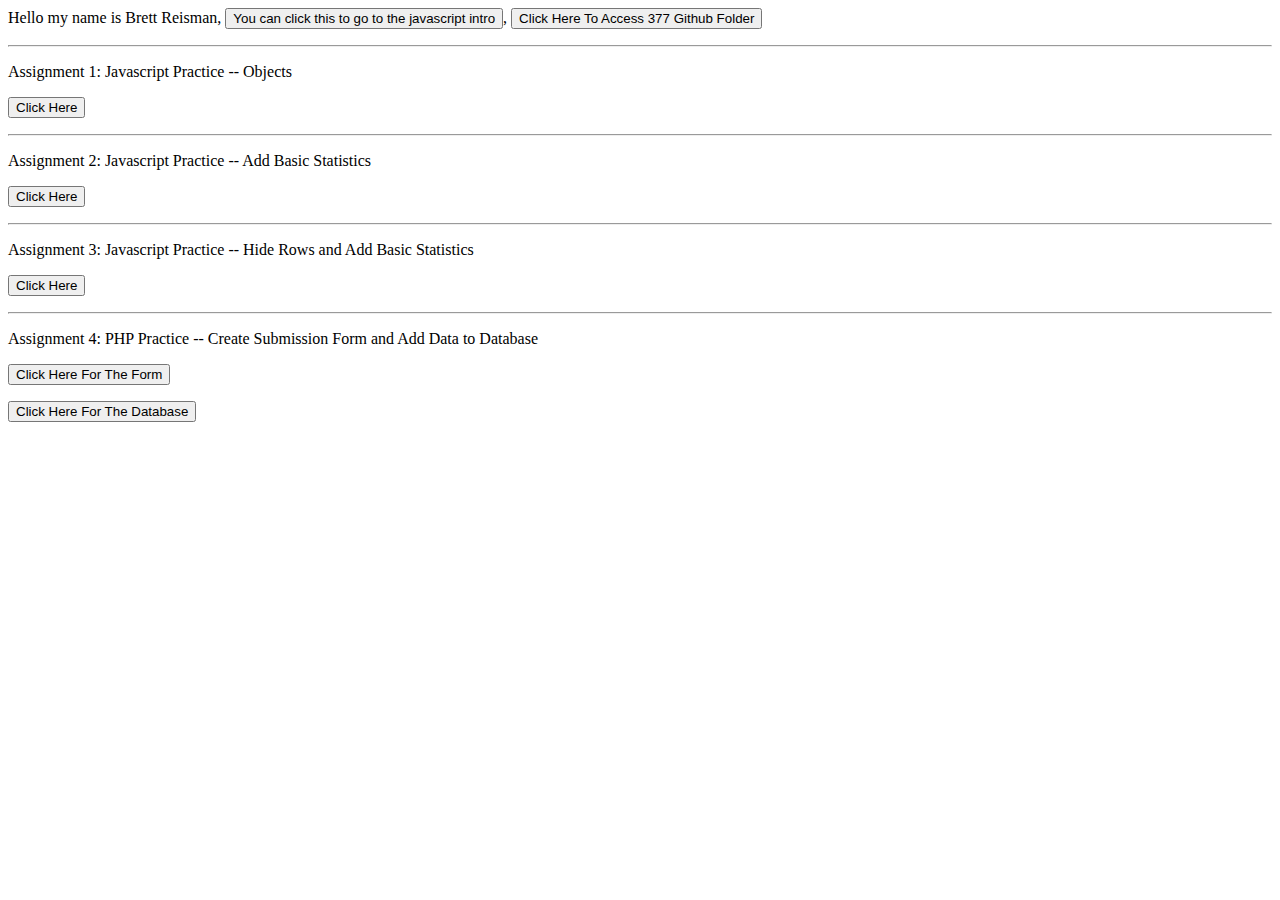
<file: index.html>
<html>
<title>Brett's Github Javascript - Home Page</title>
<head>
<body>
<p>Hello my name is Brett Reisman, <input type="button" onclick="location.href='https://umdbrett.github.io/js.html';" value="You can click this to go to the javascript intro"/>, <input type="button" onclick="location.href='https://github.com/umdbrett/umdbrett.github.io';" value="Click Here To Access 377 Github Folder"/></p>
<hr></hr>
<p>Assignment 1: Javascript Practice -- Objects</p>
<p><input type="button" onclick="location.href='https://umdbrett.github.io/jsobject.html';" value="Click Here"/>
<hr></hr>
<p>Assignment 2: Javascript Practice -- Add Basic Statistics</p>
<p><input type="button" onclick="location.href='https://umdbrett.github.io/jsstats.html';" value="Click Here"/>
<hr></hr>
<p>Assignment 3: Javascript Practice -- Hide Rows and Add Basic Statistics</p>
<p><input type="button" onclick="location.href='https://umdbrett.github.io/table_manager.html';" value="Click Here"/>
<hr></hr>
<p>Assignment 4: PHP Practice -- Create Submission Form and Add Data to Database</p>
<p><input type="button" onclick="location.href='https://umdbrett.github.io/form.php';" value="Click Here For The Form"/>
<p><input type="button" onclick="location.href='https://umdbrett.github.io/database.php';" value="Click Here For The Database"/>
</body>
</html>
</file>
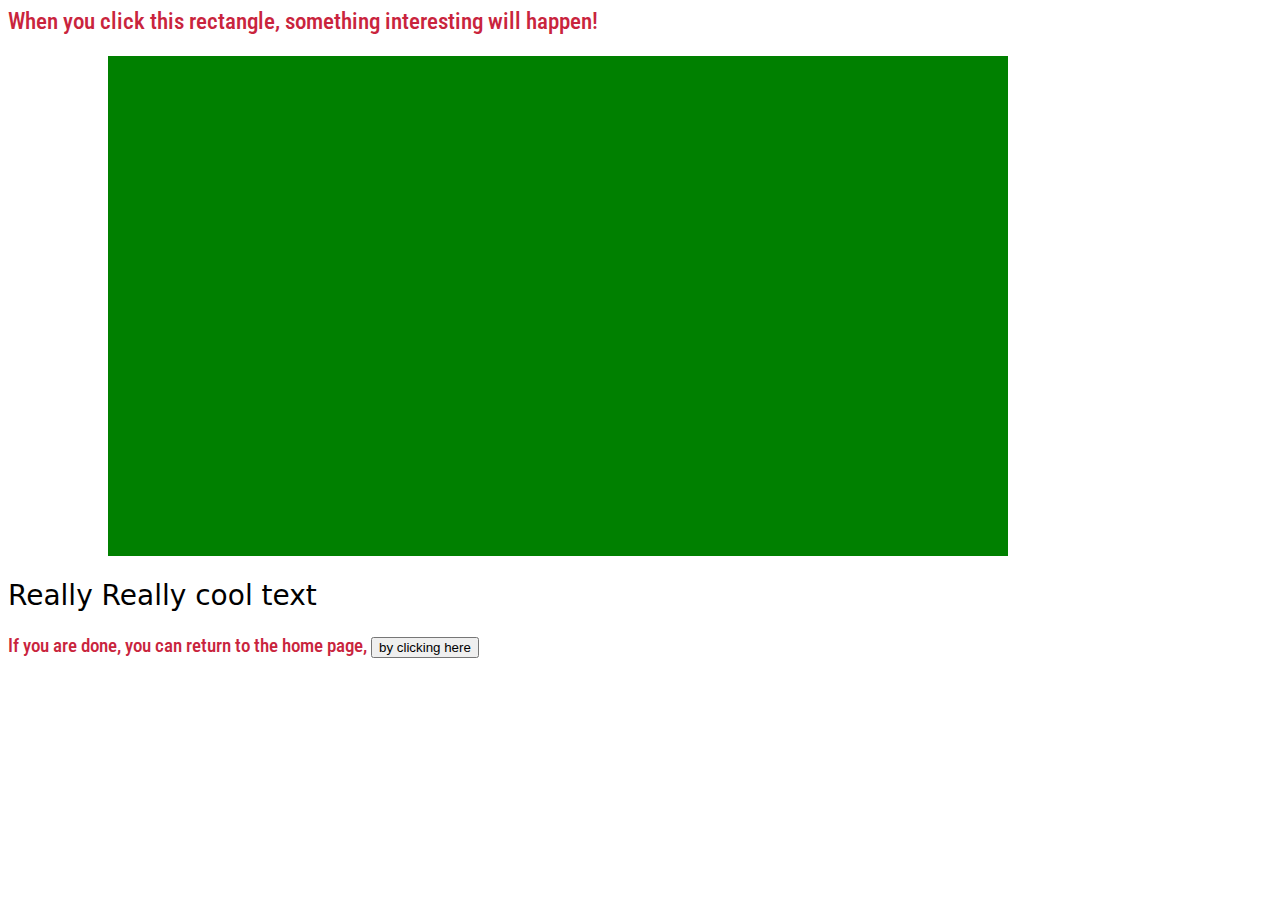
<file: js.html>
<html>
<title>Brett's Github Javascript - Javascript Intro Page</title>
<head>
<link rel="stylesheet" href="https://umdbrett.github.io/main-php.css">
	<style type="text/css">
		#square {
			margin-top: 20px;
			margin-left: 100px;
			height: 500px;
			width: 900px;
			background: green;
		}
		div {
			margin-bottom: 20px;
		}
		.round {
			border-radius: 20px;
		}
		#square:hover{
			cursor: pointer;
		}		
	</style>
	</head>
<body>

<h5>When you click this rectangle, something interesting will happen!</h5>
<div id="square" onclick="show_sentence()"></div>

	<div>
		<hide> Really Really cool text </hide>
	</div>

	<!-- for your exercise, comment this line out.  -->
	<!-- <button onclick="show_sentence()">Put the Sentence</button> -->

<script>
function show_sentence(){
	document.getElementById("square").innerHTML = document.getElementsByTagName("hide")[0].innerHTML;
}
</script>
<h6>If you are done, you can return to the home page, <input type="button" onclick="location.href='https://umdbrett.github.io/';" value="by clicking here"/></h6>
</body>
</html>
</file>
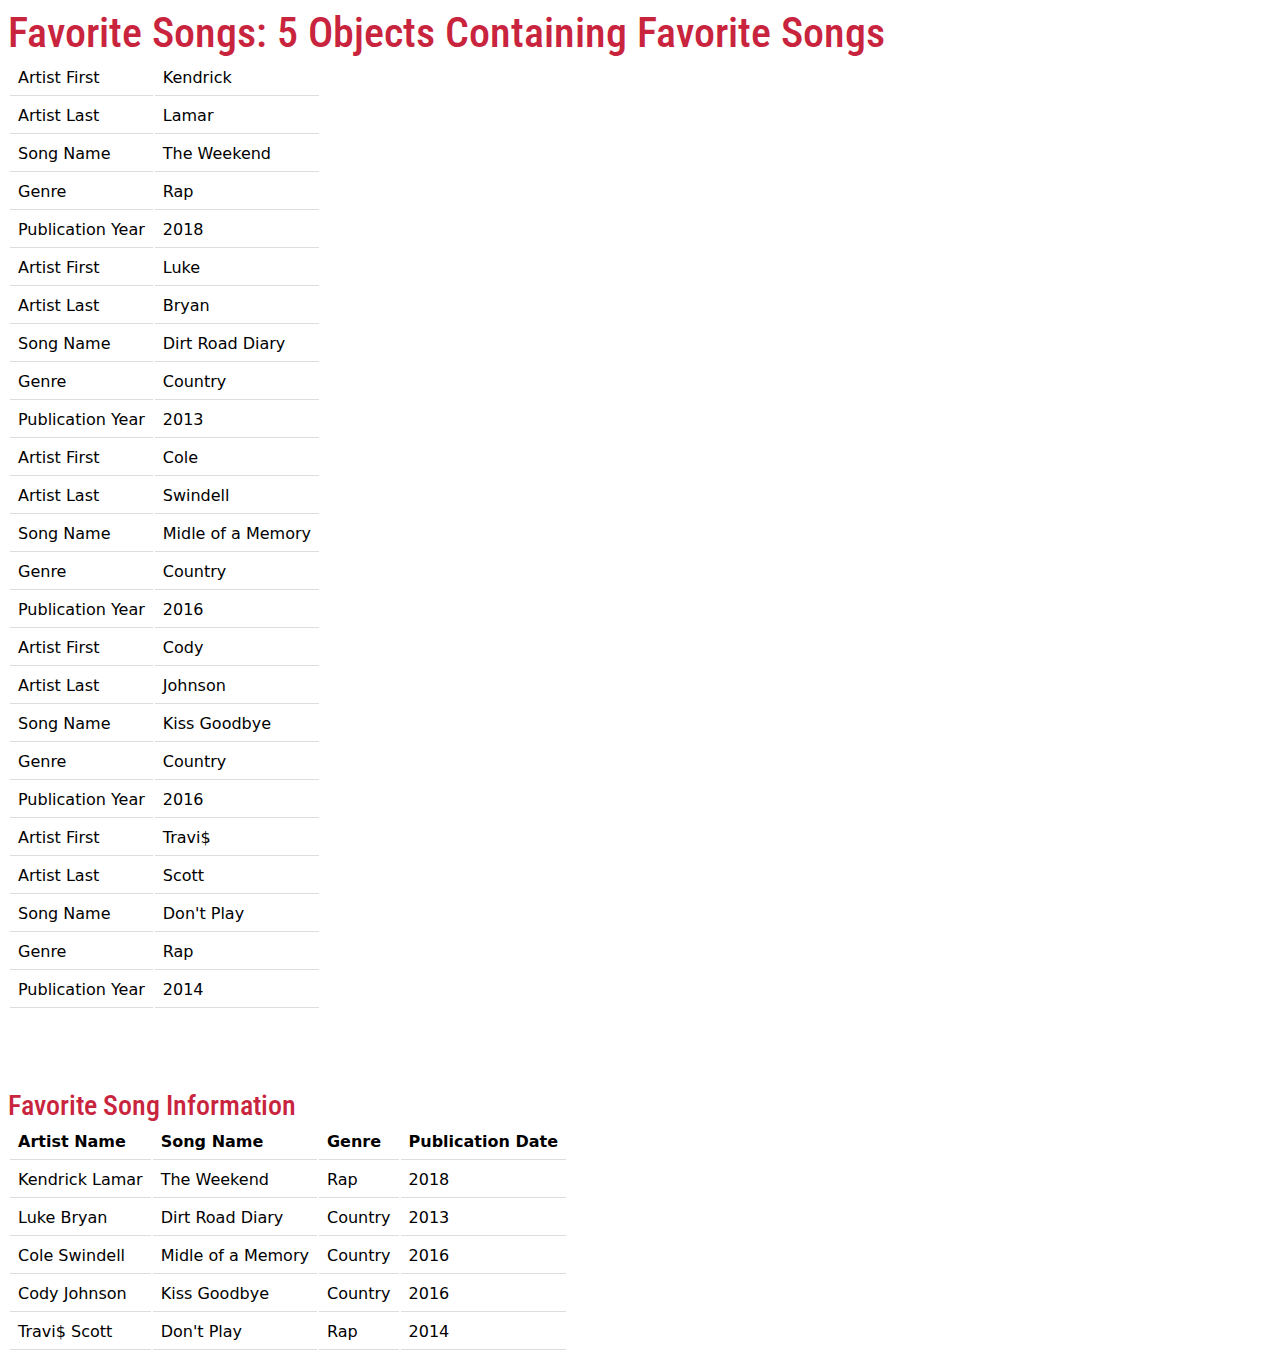
<file: jsobject.html>
<html>
	<head>
		<style>
/*table {
    border-collapse: collapse;
    width: 100%;
}*/

th, td {
    padding: 8px;
    text-align: left;
    border-bottom: 1px solid #ddd;
}
</style>
		<title>Brett's Github Javascript - Javascript Objects</title>
		<link rel="stylesheet" href="https://umdbrett.github.io/main-php.css">
		<script>
			var favoritesongs = [
				{
					"Artist First": "Kendrick",
					"Artist Last": "Lamar",
					"Song Name": "The Weekend",
					"Genre": "Rap",
					"Publication Year": "2018"
				},
				{
					"Artist First": "Luke",
					"Artist Last": "Bryan",
					"Song Name": "Dirt Road Diary",
					"Genre": "Country",
					"Publication Year": "2013"
				},
				{
					"Artist First": "Cole",
					"Artist Last": "Swindell",
					"Song Name": "Midle of a Memory",
					"Genre": "Country",
					"Publication Year": "2016"
				},
				{
					"Artist First": "Cody",
					"Artist Last": "Johnson",
					"Song Name": "Kiss Goodbye",
					"Genre": "Country",
					"Publication Year": "2016"
				},
				{
					"Artist First": "Travi$",
					"Artist Last": "Scott",
					"Song Name": "Don't Play",
					"Genre": "Rap",
					"Publication Year": "2014"
				}
			];
		</script>
	</head>
	<body>
		<h3>Favorite Songs: 5 Objects Containing Favorite Songs</h3>
		<table id="songs"></table><br><br>
		<h4>Favorite Song Information</h2>
		<table>
			<thead>
				<tr><th>Artist Name</th><th>Song Name</th><th>Genre</th><th>Publication Date</th></tr>
			</thead>
			<tbody id="displaysongs">
				
			</tbody>
		</table>
		<script>
			var text = "";
			var newtext = "";
			/*var x;       + " " + obj['Artist Last']*/
			for (var x in favoritesongs) {
				if (favoritesongs.hasOwnProperty(x)) {
					var obj = favoritesongs[x];
					for (var y in obj) {
						if (obj.hasOwnProperty(y)) {
							text += "<tr><td align='right'>" + y + "</td><td>" + obj[y] + "</td></tr>";
						}
					}
					newtext += "<tr><td>" + obj['Artist First'] + " " + obj['Artist Last'] + "</td><td>" + obj['Song Name'] + "</td><td>" + obj['Genre'] + "</td><td>" + obj['Publication Year'] + "</td></tr>";
				}
			}
			document.getElementById("songs").innerHTML = text;
			document.getElementById("displaysongs").innerHTML = newtext;
		</script>
	</body>
</html>
</file>
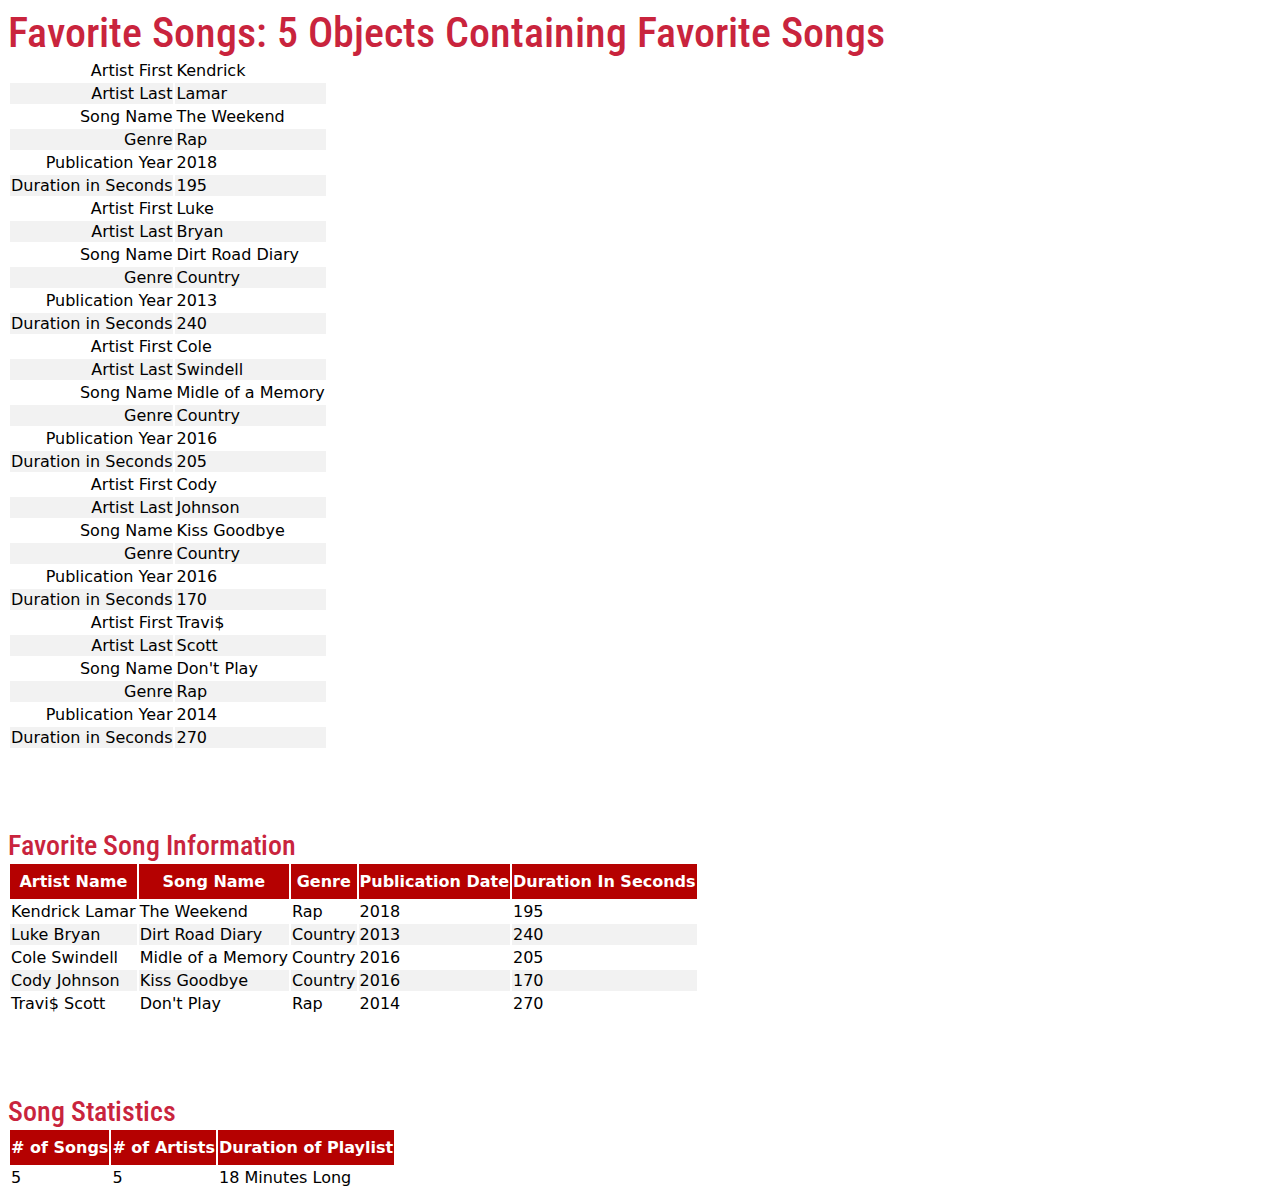
<file: jsstats.html>
<html>
	<head>
		<style>
{
    font-family: "Trebuchet MS", Arial, Helvetica, sans-serif;
    border-collapse: collapse;
    width: 100%;
}

{
    border: 8px solid #ddd;
    padding: 8px;
}

th {
    padding-top: 8px;
    padding-bottom: 8px;
    /*border: 2px solid #1c1c1c;*/
    text-align: middle;
    background-color: #b50101;
    color: white;
}
tr:nth-child(even){background-color: #f2f2f2;}
tr:hover {background-color: #ddd;}
	</style>
		<title>Brett's Github Javascript - Javascript Objects</title>
		<link rel="stylesheet" href="https://umdbrett.github.io/main-php.css">
		<script>
			var favoritesongs = [
				{
					"Artist First": "Kendrick",
					"Artist Last": "Lamar",
					"Song Name": "The Weekend",
					"Genre": "Rap",
					"Publication Year": "2018",
					"Duration in Seconds": 195
				},
				{
					"Artist First": "Luke",
					"Artist Last": "Bryan",
					"Song Name": "Dirt Road Diary",
					"Genre": "Country",
					"Publication Year": "2013",
					"Duration in Seconds": 240
				},
				{
					"Artist First": "Cole",
					"Artist Last": "Swindell",
					"Song Name": "Midle of a Memory",
					"Genre": "Country",
					"Publication Year": "2016",
					"Duration in Seconds": 205
				},
				{
					"Artist First": "Cody",
					"Artist Last": "Johnson",
					"Song Name": "Kiss Goodbye",
					"Genre": "Country",
					"Publication Year": "2016",
					"Duration in Seconds": 170
				},
				{
					"Artist First": "Travi$",
					"Artist Last": "Scott",
					"Song Name": "Don't Play",
					"Genre": "Rap",
					"Publication Year": "2014",
					"Duration in Seconds": 270
				}
			];
		</script>
	</head>
	<body>
		<h3>Favorite Songs: 5 Objects Containing Favorite Songs</h3>
		<table id="songs"></table><br><br>
		<h4>Favorite Song Information</h2>
		<table>
			<thead>
				<tr><th>Artist Name</th><th>Song Name</th><th>Genre</th><th>Publication Date</th><th>Duration In Seconds</th></tr>
			</thead>
			<tbody id="displaysongs">
				
			</tbody>
		</table>
		<table id="statistics"></table><br><br>
		<h4>Song Statistics</h2>
		<table>
			<thead>
				<tr><th># of Songs</th><th># of Artists</th><th>Duration of Playlist</th></tr>
			</thead>
			<tbody id="displaystatistics">
				
			</tbody>
		</table>
		<script>
			var text = "";
			var newtext = "";
			/*var x;       + " " + obj['Artist Last']*/
			for (var x in favoritesongs) {
				if (favoritesongs.hasOwnProperty(x)) {
					var obj = favoritesongs[x];
					for (var y in obj) {
						if (obj.hasOwnProperty(y)) {
							text += "<tr><td align='right'>" + y + "</td><td>" + obj[y] + "</td></tr>";
						}
					}
					newtext += "<tr><td>" + obj['Artist First'] + " " + obj['Artist Last'] + "</td><td>" + obj['Song Name'] + "</td><td>" + obj['Genre'] + "</td><td>" + obj['Publication Year'] + "</td><td>" + obj['Duration in Seconds'] +"</td></tr>";
				}
			}
			document.getElementById("songs").innerHTML = text;
			document.getElementById("displaysongs").innerHTML = newtext;
		</script>
		<script>
			function songCount(favoritesongs) {
			var songs = 0;
			for (var i = 0; i < favoritesongs.length; i++) {
				songs++;
			}
			return songs;
			}

			function artistCount(favoritesongs) {
			var artists = new Set();
			for (var i in favoritesongs){
				var y = favoritesongs[i];
				artists.add(y['Artist Last']);
			}
			return artists.size;
			}

			function durationCount(favoritesongs) {
			var duration = 0;
			for (var i in favoritesongs){
				var y = favoritesongs[i];
				var time = y['Duration in Seconds']
				duration = duration + time;
			}
			return duration / 60;
			}
			var songscounted = "";
			songscounted = "<tr><td>" + songCount(favoritesongs) + "</td><td>" + artistCount(favoritesongs) + "</td><td>" + durationCount(favoritesongs) + " Minutes Long" + "</td></tr>";
			document.getElementById("displaystatistics").innerHTML = songscounted;
		</script>
	</body>
</html>
</file>
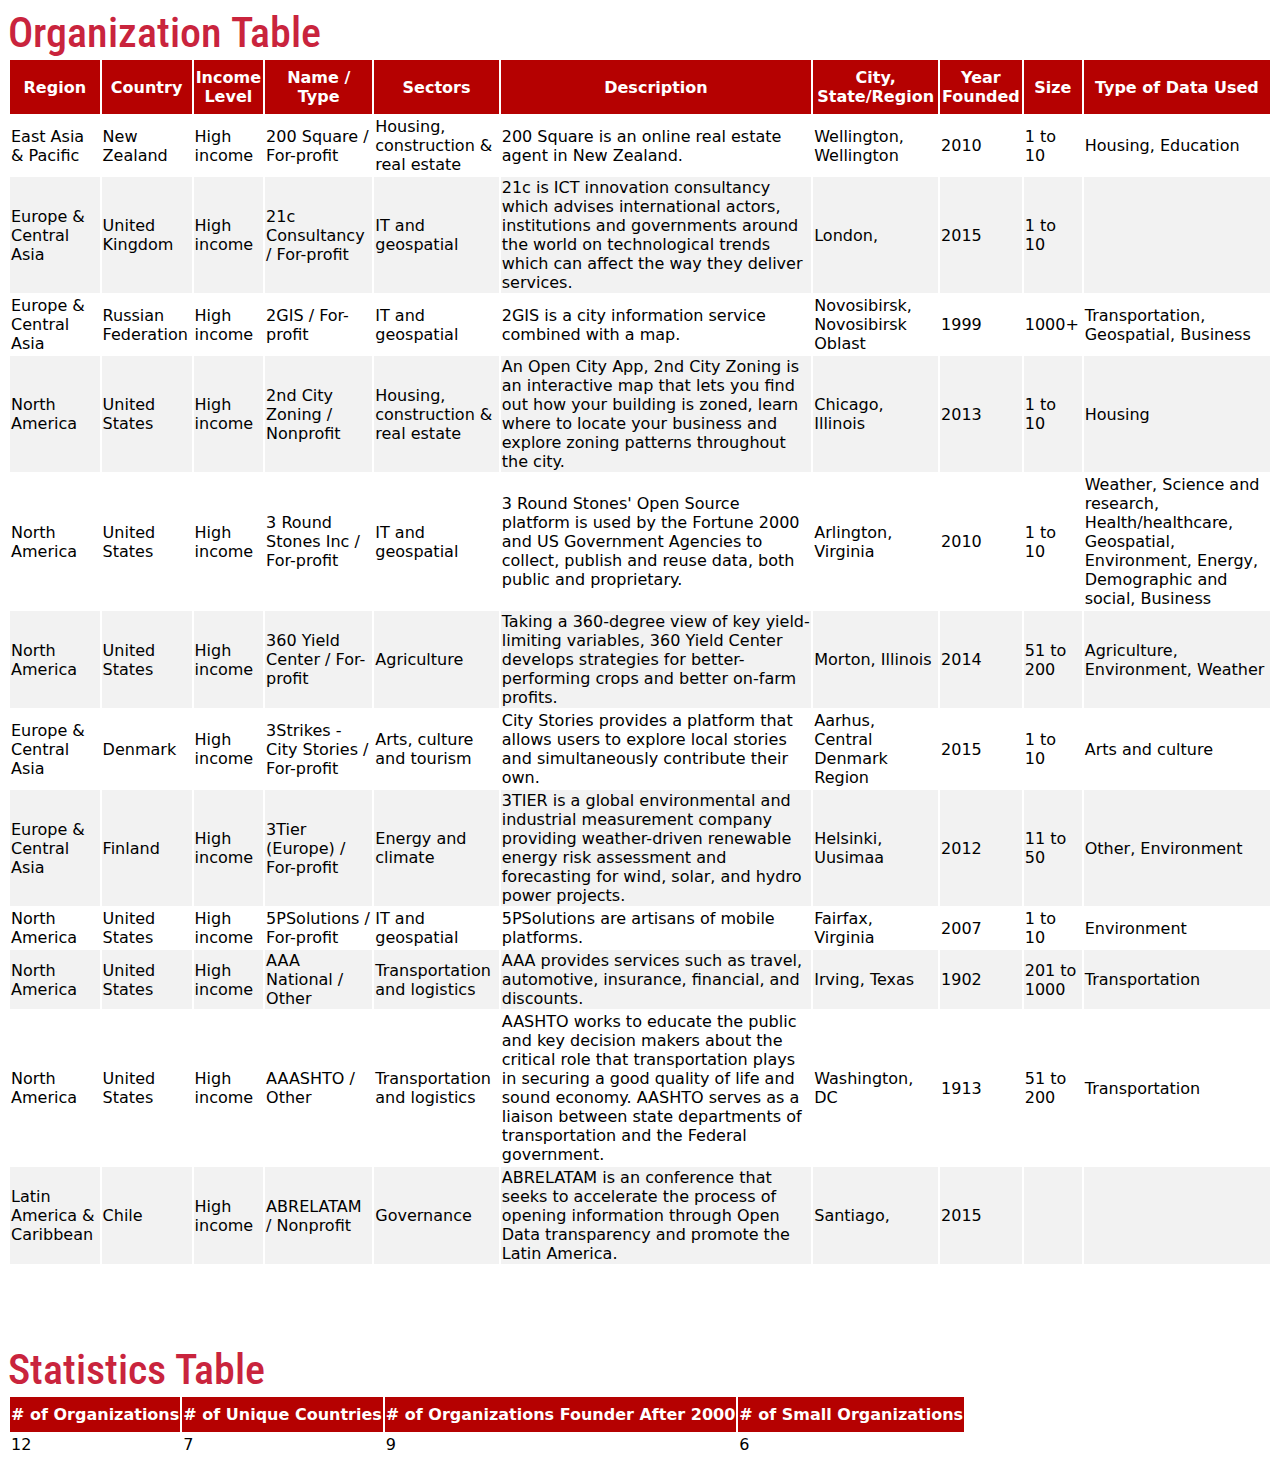
<file: table_manager.html>
<html>
<head>
<title>Brett's Github Javascript - Dynamic Data Table</title>
<link rel="stylesheet" href="https://umdbrett.github.io/main-php.css">
<!-- CSS -->
<style>
	/*div {
		margin-bottom: 20px;
	}*/
{
    font-family: "Trebuchet MS", Arial, Helvetica, sans-serif;
    border-collapse: collapse;
    width: 100%;
}

{
    border: 8px solid #ddd;
    padding: 8px;
}

th {
    padding-top: 8px;
    padding-bottom: 8px;
    /*border: 2px solid #1c1c1c;*/
    text-align: middle;
    background-color: #b50101;
    color: white;
}
tr:nth-child(even){background-color: #f2f2f2;}
tr:hover {background-color: #d10000;}
</style>

<!-- Data -->
<script>
// Don't copy this to any other places in this file. You can just use the "organizations" variable to do your assignment. 
var organizations = [
	 {
        "Region": "East Asia & Pacific",
        "Country": "New Zealand",
        "Country Income Level": "High income",
        "Organization Name": "200 Square",
        "Organization Type": "For-profit",
        "Sectors": "Housing, construction & real estate",
        "Description": "200 Square is an online real estate agent in New Zealand.",        
        "City": "Wellington",
        "State/Region": "Wellington",
        "Founding Year": 2010,
        "Size": "1 to 10",
        "Type of Data Used": "Housing, Education",
        "profileID": "731"
    },
    {
        "Region": "Europe & Central Asia",
        "Country": "United Kingdom",
        "Country Income Level": "High income",
        "Organization Name": "21c Consultancy",
        "Organization Type": "For-profit",
        "Sectors": "IT and geospatial",
        "Description": "21c is ICT innovation consultancy which advises international actors, institutions and governments around the world on technological trends which can affect the way they deliver services.",        
        "City": "London",
        "State/Region": "",
        "Founding Year": 2015,
        "Size": "1 to 10",
        "Type of Data Used": "",
        "profileID": "1694"
    },
    {
        "Region": "Europe & Central Asia",
        "Country": "Russian Federation",
        "Country Income Level": "High income",
        "Organization Name": "2GIS",
        "Organization Type": "For-profit",
        "Sectors": "IT and geospatial",
        "Description": "2GIS is a city information service combined with a map. ",        
        "City": "Novosibirsk",
        "State/Region": "Novosibirsk Oblast",
        "Founding Year": 1999,
        "Size": "1000+",
        "Type of Data Used": "Transportation, Geospatial, Business",
        "profileID": "1025"
    },
    {
        "Region": "North America",
        "Country": "United States",
        "Country Income Level": "High income",
        "Organization Name": "2nd City Zoning",
        "Organization Type": "Nonprofit",
        "Sectors": "Housing, construction & real estate",
        "Description": "An Open City App, 2nd City Zoning is an interactive map that lets you find out how your building is zoned, learn where to locate your business and explore zoning patterns throughout the city.",        
        "City": "Chicago",
        "State/Region": "Illinois",
        "Founding Year": 2013,
        "Size": "1 to 10",
        "Type of Data Used": "Housing",
        "profileID": "1693"
    },
    {
        "Region": "North America",
        "Country": "United States",
        "Country Income Level": "High income",
        "Organization Name": "3 Round Stones Inc",
        "Organization Type": "For-profit",
        "Sectors": "IT and geospatial",
        "Description": "3 Round Stones' Open Source platform is used by the Fortune 2000 and US Government Agencies to collect, publish and reuse data, both public and proprietary.",
        "City": "Arlington",
        "State/Region": "Virginia",
        "Founding Year": 2010,
        "Size": "1 to 10",
        "Type of Data Used": "Weather, Science and research, Health/healthcare, Geospatial, Environment, Energy, Demographic and social, Business",
        "profileID": "580"
    },
    {
        "Region": "North America",
        "Country": "United States",
        "Country Income Level": "High income",
        "Organization Name": "360 Yield Center",
        "Organization Type": "For-profit",
        "Sectors": "Agriculture",
        "Description": "Taking a 360-degree view of key yield-limiting variables, 360 Yield Center develops strategies for better-performing crops and better on-farm profits.",        
        "City": "Morton",
        "State/Region": "Illinois",
        "Founding Year": 2014,
        "Size": "51 to 200",
        "Type of Data Used": "Agriculture, Environment, Weather",
        "profileID": "1692"
    },
    {
        "Region": "Europe & Central Asia",
        "Country": "Denmark",
        "Country Income Level": "High income",
        "Organization Name": "3Strikes - City Stories",
        "Organization Type": "For-profit",
        "Sectors": "Arts, culture and tourism",
        "Description": "City Stories provides a platform that allows users to explore local stories and simultaneously contribute their own.",
        "City": "Aarhus",
        "State/Region": "Central Denmark Region",
        "Founding Year": 2015,
        "Size": "1 to 10",
        "Type of Data Used": "Arts and culture",
        "profileID": "2278"
    },
    {
        "Region": "Europe & Central Asia",
        "Country": "Finland",
        "Country Income Level": "High income",
        "Organization Name": "3Tier (Europe) ",
        "Organization Type": "For-profit",
        "Sectors": "Energy and climate",
        "Description": "3TIER is a global environmental and industrial measurement company providing weather-driven renewable energy risk assessment and forecasting for wind, solar, and hydro power projects.",        
        "City": "Helsinki",
        "State/Region": "Uusimaa",
        "Founding Year": 2012,
        "Size": "11 to 50",
        "Type of Data Used": "Other, Environment",
        "profileID": "952"
    },
    {
        "Region": "North America",
        "Country": "United States",
        "Country Income Level": "High income",
        "Organization Name": "5PSolutions",
        "Organization Type": "For-profit",
        "Sectors": "IT and geospatial",
        "Description": "5PSolutions are artisans of mobile platforms.",       
        "City": "Fairfax",
        "State/Region": "Virginia",
        "Founding Year": 2007,
        "Size": "1 to 10",
        "Type of Data Used": "Environment",
        "profileID": "534"
    },
    {
        "Region": "North America",
        "Country": "United States",
        "Country Income Level": "High income",
        "Organization Name": "AAA National",
        "Organization Type": "Other",
        "Sectors": "Transportation and logistics",
        "Description": "AAA provides services such as travel, automotive, insurance, financial, and discounts.",        
        "City": "Irving",
        "State/Region": "Texas",
        "Founding Year": 1902,
        "Size": "201 to 1000",
        "Type of Data Used": "Transportation",
        "profileID": "1691"
    },
    {
        "Region": "North America",
        "Country": "United States",
        "Country Income Level": "High income",
        "Organization Name": "AAASHTO",
        "Organization Type": "Other",
        "Sectors": "Transportation and logistics",
        "Description": "AASHTO works to educate the public and key decision makers about the critical role that transportation plays in securing a good quality of life and sound economy. AASHTO serves as a liaison between state departments of transportation and the Federal government.",
        "City": "Washington",
        "State/Region": "DC",
        "Founding Year": 1913,
        "Size": "51 to 200",
        "Type of Data Used": "Transportation",
        "profileID": "1690"
    },
    {
        "Region": "Latin America & Caribbean",
        "Country": "Chile",
        "Country Income Level": "High income",
        "Organization Name": "ABRELATAM",
        "Organization Type": "Nonprofit",
        "Sectors": "Governance",
        "Description": "ABRELATAM is an conference that seeks to accelerate the process of opening information through Open Data transparency and promote the Latin America.",        
        "City": "Santiago",
        "State/Region": "",
        "Founding Year": 2015,
        "Size": "",
        "Type of Data Used": "",
        "profileID": "1687"
    }
	
];
</script>
</head>

<body>
<!-- Feel free to add empty tags. Data shouldn't be here. -->
	<div id="org_table"></div>
    <h3>Organization Table</h3>
    <table>
        <thead>
            <tr><th>Region</th><th>Country</th><th>Income Level</th><th>Name / Type</th><th>Sectors</th><th width="25%">Description</th><th>City, State/Region</th><th>Year Founded</th><th>Size</th><th width="15%">Type of Data Used</th></tr>
        </thead>
        <tbody id="orgtab">

        </tbody>
    </table>
    <br></br>
    <div id="stats_table"></div>
    <h3>Statistics Table</h3>
    <table>
        <thead>
            <tr><th># of Organizations</th><th># of Unique Countries</th><th># of Organizations Founder After 2000</th><th># of Small Organizations</th></tr>
        </thead>
        <tbody id="statstable">

        </tbody>
    </table>
<script>
            var text = '';
            for (var x in organizations) {
                if (organizations.hasOwnProperty(x)) {
                    var obj = organizations[x];
                    text += "<tr onclick='hide(this)'><td>" +
                        obj['Region'] + "</td><td>" +
                        obj['Country'] + "</td><td>" + 
                        obj['Country Income Level'] + "</td><td>" +
                        obj['Organization Name'] + " / " + obj['Organization Type'] + "</td><td>" +
                        obj['Sectors'] + "</td><td>" + 
                        obj['Description'] + "</td><td>" +
                        obj['City'] + ", " + obj['State/Region'] + "</td><td>" +
                        obj['Founding Year'] + "</td><td>" +
                        obj['Size'] + "</td><td>" +
                        obj['Type of Data Used'] + "</td></tr>";
                }
            }
            document.getElementById("orgtab").innerHTML = text;
</script>
<script>
function organizationCount(organizations) {
    var organizationCount = new Set();
    for (var i in organizations){
        var y = organizations[i];
        organizationCount.add(y['Organization Name']);
    }
        return organizationCount.size;
    }

function countryCount(organizations) {
    var countryCount = new Set();
    for (var i in organizations){
        var y = organizations[i];
        countryCount.add(y['Country']);
    }
        return countryCount.size;
    }

function yearCount(organizations) {
    var yearCount = 0;
    for (var i in organizations){
        var y = organizations[i];
        if (y['Founding Year'] >= 2000){
            yearCount++;
        }
    }
        return yearCount;
    }
function sizeCount(organizations) {
    var sizeCount = 0;
    for (var i in organizations){
        var y = organizations[i];
        if (y['Size'] === "1 to 10"){
            sizeCount++;
        }
    }
        return sizeCount;
    }
function hide(obj) {
    obj.style.display = 'none';
    //obj.style.visibility = 'hidden'; <-- keeps data intact to location, but hides data
    }

var text = '';
for (var x in organizations) {
    if (organizations.hasOwnProperty(x)) {
        var obj = organizations[x];
    }
}
text += "<tr><td>" + organizationCount(organizations) + "</td><td>" + countryCount(organizations) + "</td><td>" + yearCount(organizations) + "</td><td>" + sizeCount(organizations) + "</td><td>" /*+ newtest(Organizations) + "</td><td>"*/;
document.getElementById("statstable").innerHTML = text;
</script>
</body>
</html>
</file>
